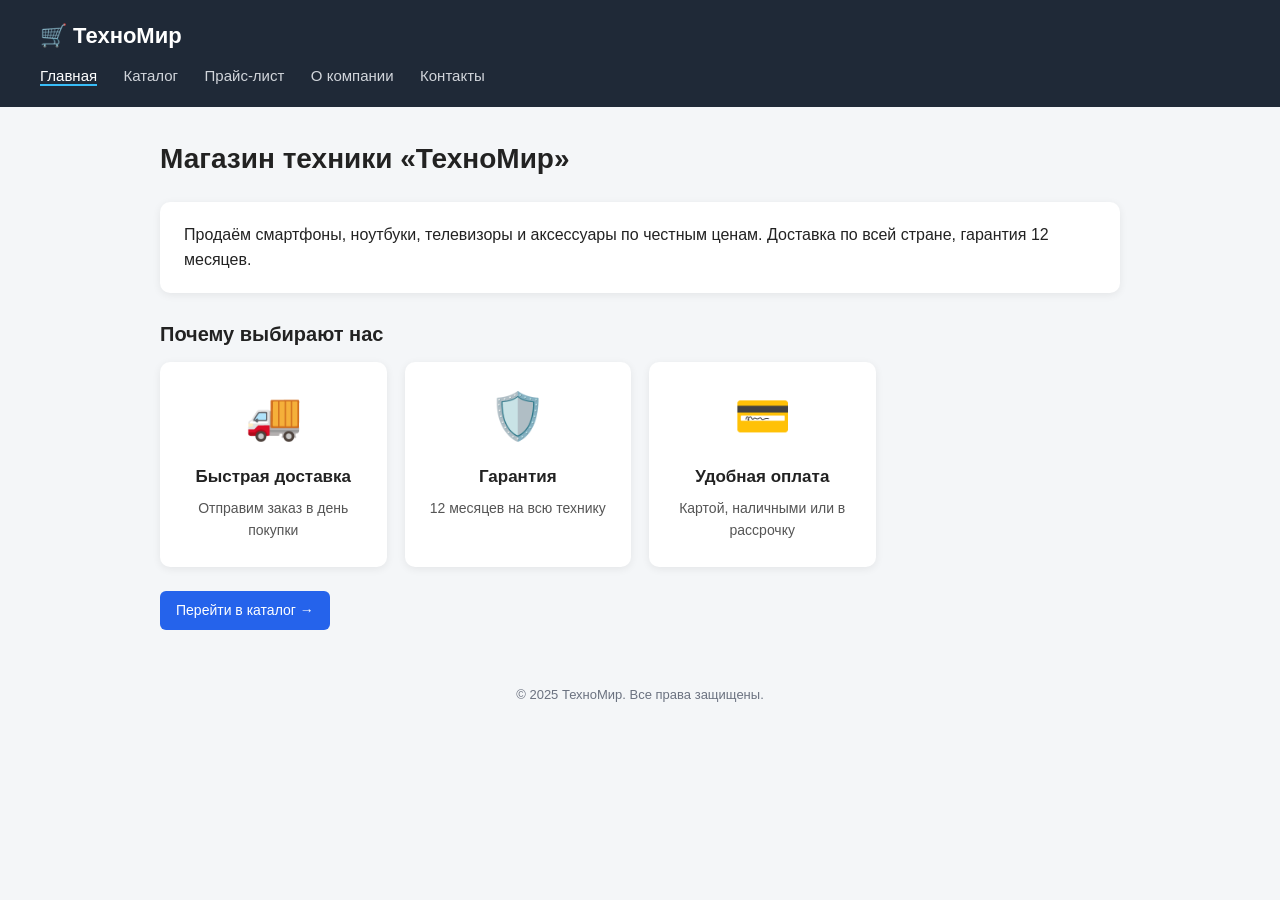
<file: index.html>
<!DOCTYPE html>
<html lang="ru">
<head>
  <meta charset="UTF-8">
  <title>ТехноМир — магазин техники</title>
  <link rel="stylesheet" href="style.css">
</head>
<body>
  <header>
    <div class="logo">🛒 ТехноМир</div>
    <nav>
      <a href="index.html" class="active">Главная</a>
      <a href="catalog.html">Каталог</a>
      <a href="price.html">Прайс-лист</a>
      <a href="about.html">О компании</a>
      <a href="contacts.html">Контакты</a>
    </nav>
  </header>

  <main>
    <h1>Магазин техники «ТехноМир»</h1>
    <div class="info-block">
      <p>Продаём смартфоны, ноутбуки, телевизоры и аксессуары по честным ценам.
         Доставка по всей стране, гарантия 12 месяцев.</p>
    </div>

    <h2>Почему выбирают нас</h2>
    <div class="grid">
      <div class="card">
        <div class="icon">🚚</div>
        <h3>Быстрая доставка</h3>
        <p>Отправим заказ в день покупки</p>
      </div>
      <div class="card">
        <div class="icon">🛡️</div>
        <h3>Гарантия</h3>
        <p>12 месяцев на всю технику</p>
      </div>
      <div class="card">
        <div class="icon">💳</div>
        <h3>Удобная оплата</h3>
        <p>Картой, наличными или в рассрочку</p>
      </div>
    </div>

    <p style="margin-top:24px;">
      <a class="btn" href="catalog.html">Перейти в каталог →</a>
    </p>
  </main>

  <footer>© 2025 ТехноМир. Все права защищены.</footer>
</body>
</html>
</file>
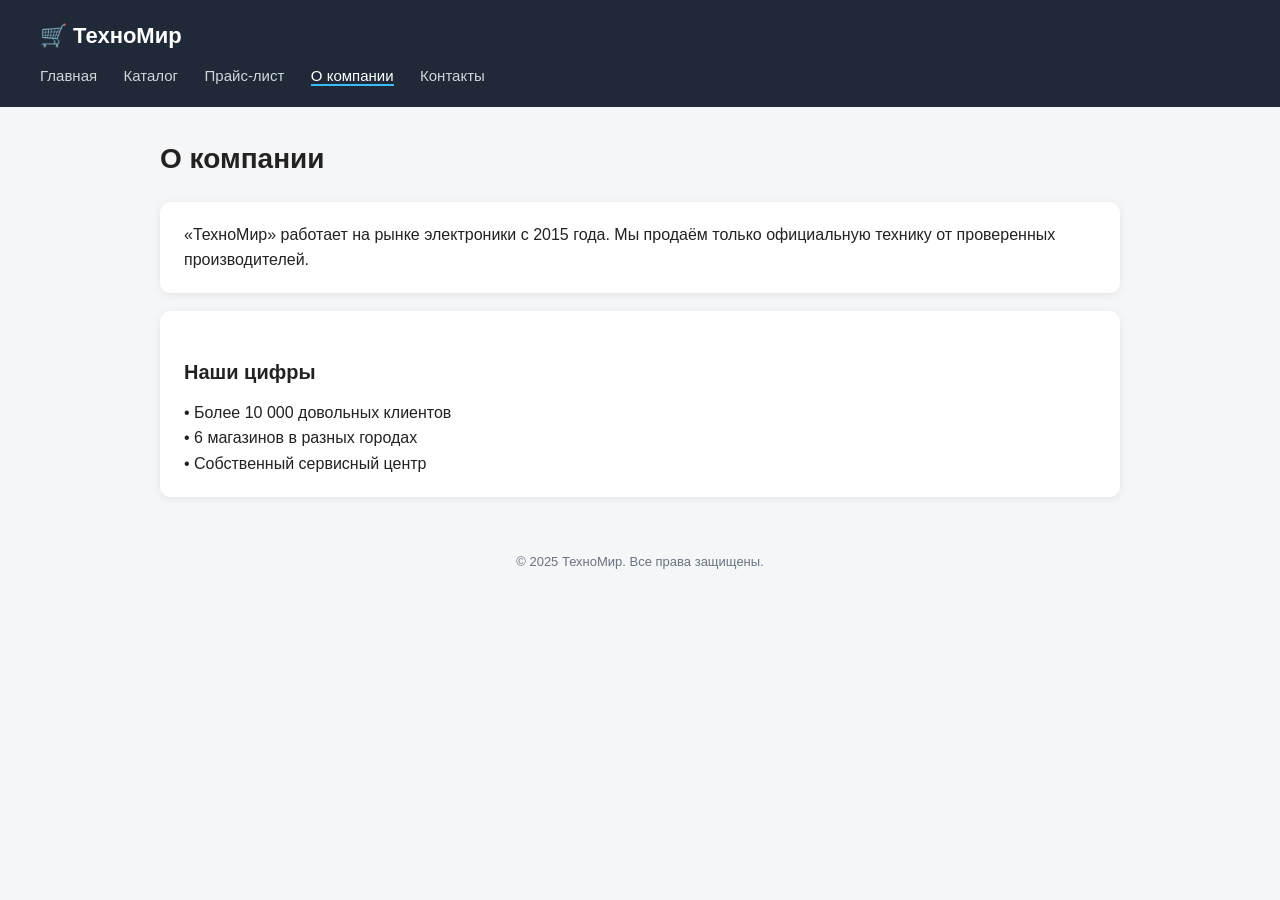
<file: about.html>
<!DOCTYPE html>
<html lang="ru">
<head>
  <meta charset="UTF-8">
  <title>О компании — ТехноМир</title>
  <link rel="stylesheet" href="style.css">
</head>
<body>
  <header>
    <div class="logo">🛒 ТехноМир</div>
    <nav>
      <a href="index.html">Главная</a>
      <a href="catalog.html">Каталог</a>
      <a href="price.html">Прайс-лист</a>
      <a href="about.html" class="active">О компании</a>
      <a href="contacts.html">Контакты</a>
    </nav>
  </header>

  <main>
    <h1>О компании</h1>

    <div class="info-block">
      <p>«ТехноМир» работает на рынке электроники с 2015 года.
         Мы продаём только официальную технику от проверенных производителей.</p>
    </div>

    <div class="info-block">
      <h2>Наши цифры</h2>
      <p>• Более 10 000 довольных клиентов<br>
         • 6 магазинов в разных городах<br>
         • Собственный сервисный центр</p>
    </div>
  </main>

  <footer>© 2025 ТехноМир. Все права защищены.</footer>
</body>
</html>
</file>
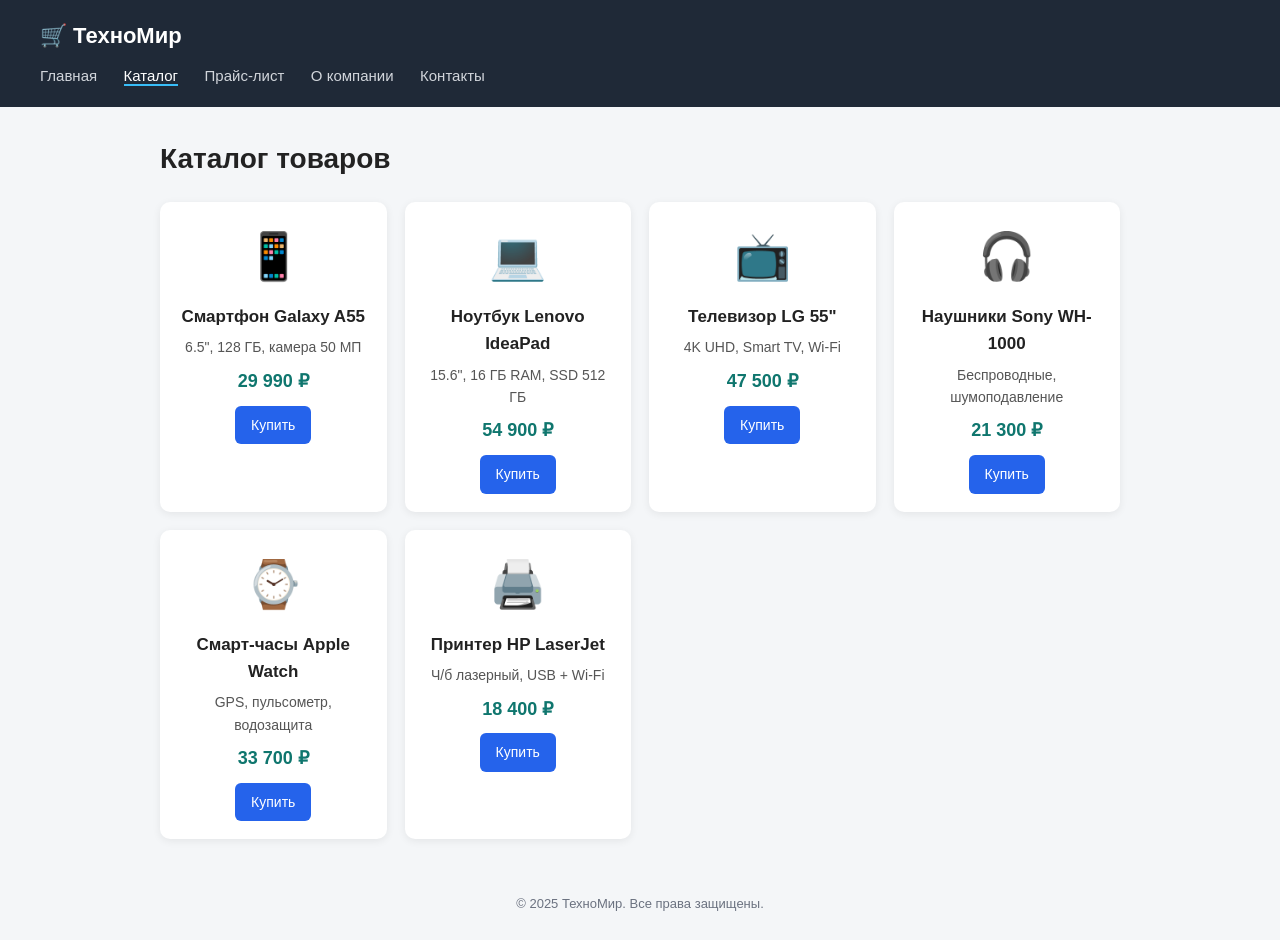
<file: catalog.html>
<!DOCTYPE html>
<html lang="ru">
<head>
  <meta charset="UTF-8">
  <title>Каталог товаров — ТехноМир</title>
  <link rel="stylesheet" href="style.css">
</head>
<body>
  <header>
    <div class="logo">🛒 ТехноМир</div>
    <nav>
      <a href="index.html">Главная</a>
      <a href="catalog.html" class="active">Каталог</a>
      <a href="price.html">Прайс-лист</a>
      <a href="about.html">О компании</a>
      <a href="contacts.html">Контакты</a>
    </nav>
  </header>

  <main>
    <h1>Каталог товаров</h1>

    <div class="grid">
      <div class="card">
        <div class="icon">📱</div>
        <h3>Смартфон Galaxy A55</h3>
        <p>6.5", 128 ГБ, камера 50 МП</p>
        <div class="price">29 990 ₽</div>
        <a class="btn" href="contacts.html">Купить</a>
      </div>

      <div class="card">
        <div class="icon">💻</div>
        <h3>Ноутбук Lenovo IdeaPad</h3>
        <p>15.6", 16 ГБ RAM, SSD 512 ГБ</p>
        <div class="price">54 900 ₽</div>
        <a class="btn" href="contacts.html">Купить</a>
      </div>

      <div class="card">
        <div class="icon">📺</div>
        <h3>Телевизор LG 55"</h3>
        <p>4K UHD, Smart TV, Wi-Fi</p>
        <div class="price">47 500 ₽</div>
        <a class="btn" href="contacts.html">Купить</a>
      </div>

      <div class="card">
        <div class="icon">🎧</div>
        <h3>Наушники Sony WH-1000</h3>
        <p>Беспроводные, шумоподавление</p>
        <div class="price">21 300 ₽</div>
        <a class="btn" href="contacts.html">Купить</a>
      </div>

      <div class="card">
        <div class="icon">⌚</div>
        <h3>Смарт-часы Apple Watch</h3>
        <p>GPS, пульсометр, водозащита</p>
        <div class="price">33 700 ₽</div>
        <a class="btn" href="contacts.html">Купить</a>
      </div>

      <div class="card">
        <div class="icon">🖨️</div>
        <h3>Принтер HP LaserJet</h3>
        <p>Ч/б лазерный, USB + Wi-Fi</p>
        <div class="price">18 400 ₽</div>
        <a class="btn" href="contacts.html">Купить</a>
      </div>
    </div>
  </main>

  <footer>© 2025 ТехноМир. Все права защищены.</footer>
</body>
</html>
</file>
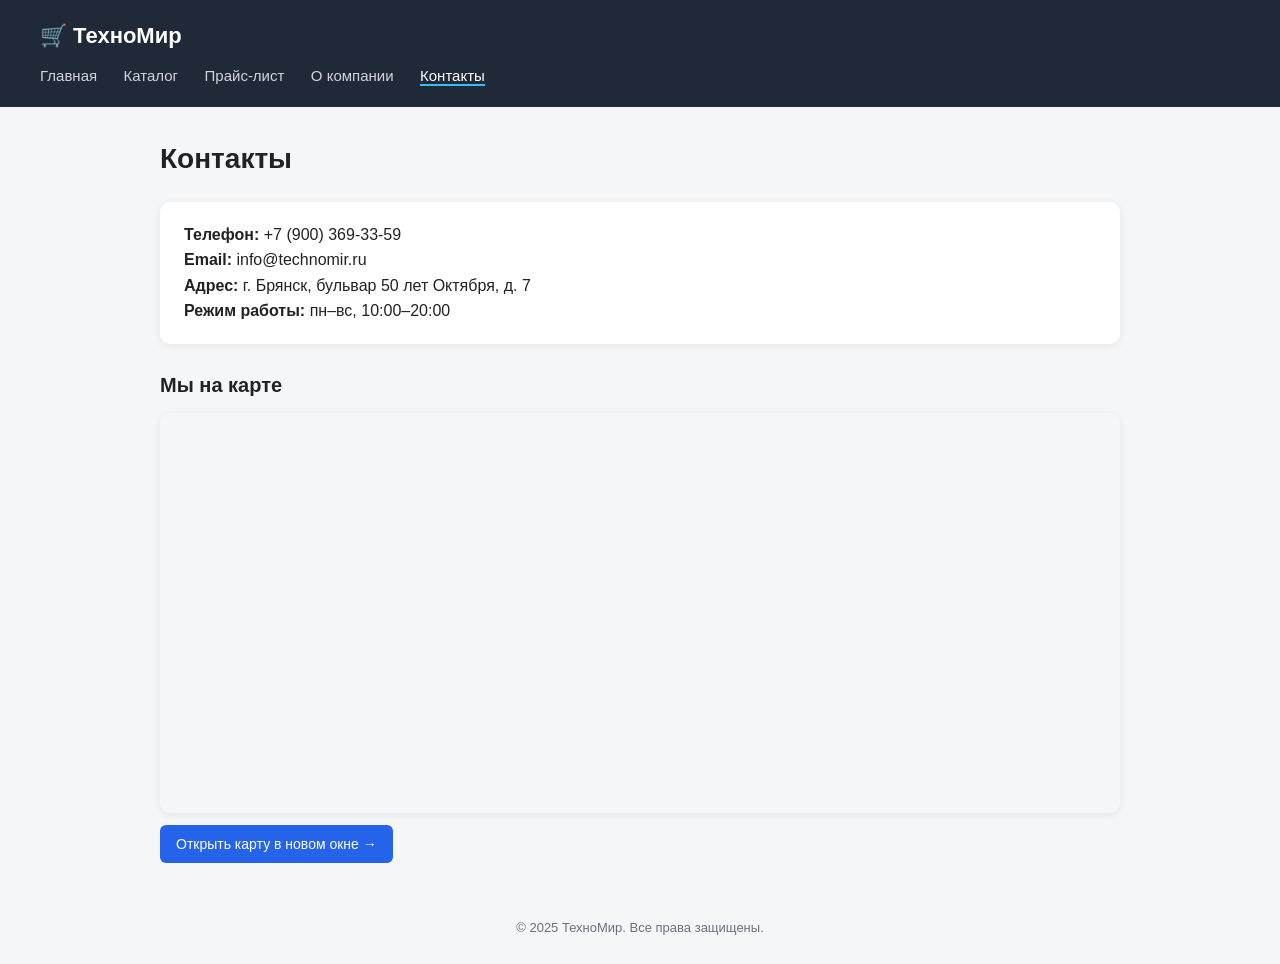
<file: contacts.html>
<!DOCTYPE html>
<html lang="ru">
<head>
  <meta charset="UTF-8">
  <title>Контакты — ТехноМир</title>
  <link rel="stylesheet" href="style.css">
</head>
<body>
  <header>
    <div class="logo">🛒 ТехноМир</div>
    <nav>
      <a href="index.html">Главная</a>
      <a href="catalog.html">Каталог</a>
      <a href="price.html">Прайс-лист</a>
      <a href="about.html">О компании</a>
      <a href="contacts.html" class="active">Контакты</a>
    </nav>
  </header>

  <main>
    <h1>Контакты</h1>

    <div class="info-block">
      <p><strong>Телефон:</strong> +7 (900) 369-33-59</p>
      <p><strong>Email:</strong> info@technomir.ru</p>
      <p><strong>Адрес:</strong> г. Брянск, бульвар 50 лет Октября, д. 7</p>
      <p><strong>Режим работы:</strong> пн–вс, 10:00–20:00</p>
    </div>

    <h2>Мы на карте</h2>
    <div class="map">
      <iframe
        src="https://yandex.ru/map-widget/v1/?text=Брянск%2C%20бульвар%2050%20лет%20Октября%2C%207&z=16"
        width="100%"
        height="400"
        frameborder="0"
        style="border:0;"
        loading="lazy"
        title="Яндекс.Карта — Брянск, бульвар 50 лет Октября, 7">
      </iframe>
    </div>

    <p style="margin-top:12px; font-size:14px;">
      <a class="btn"
         href="https://yandex.ru/maps/?text=Брянск%2C%20бульвар%2050%20лет%20Октября%2C%207"
         target="_blank" rel="noopener">
        Открыть карту в новом окне →
      </a>
    </p>
  </main>

  <footer>© 2025 ТехноМир. Все права защищены.</footer>
</body>
</html>
</file>
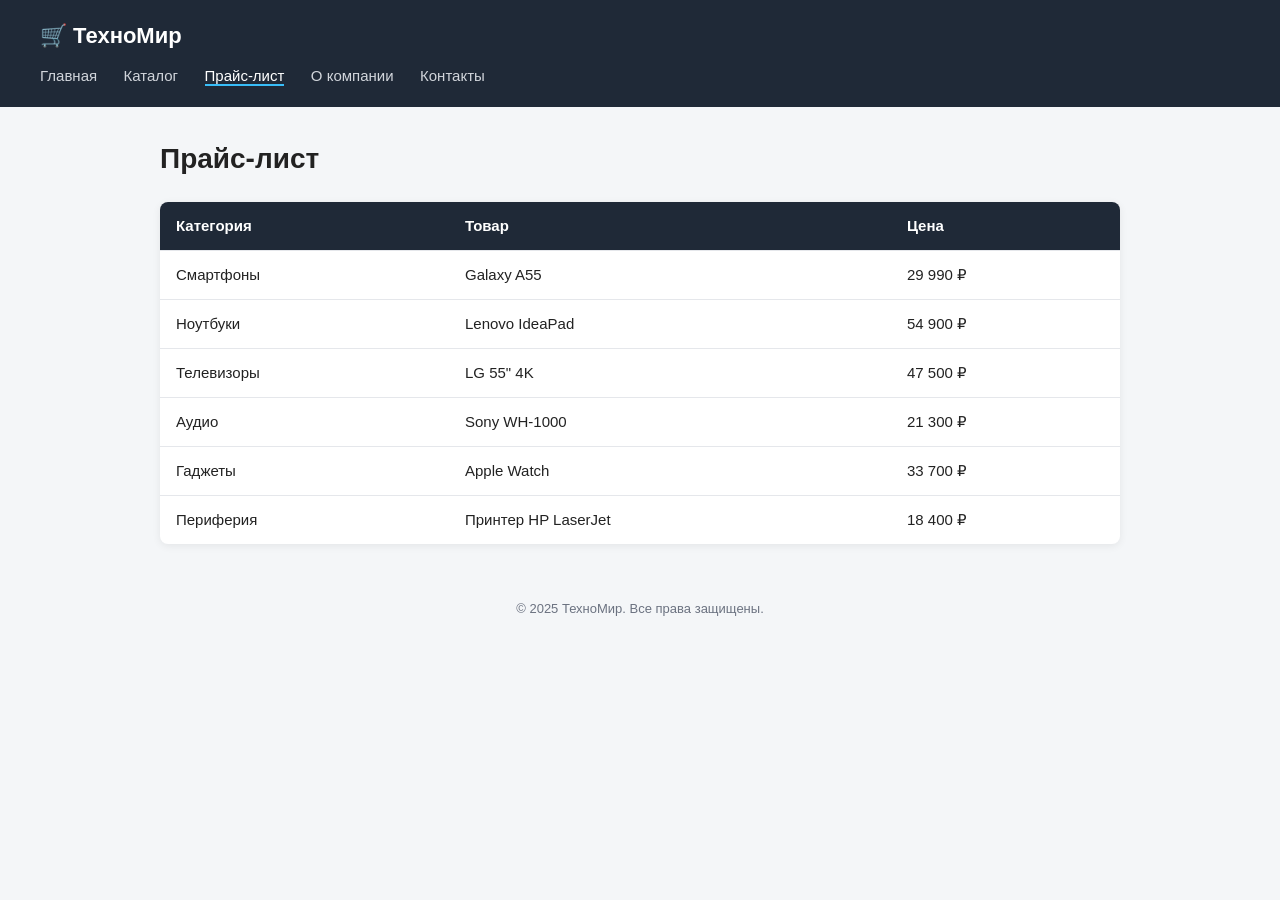
<file: price.html>
<!DOCTYPE html>
<html lang="ru">
<head>
  <meta charset="UTF-8">
  <title>Прайс-лист — ТехноМир</title>
  <link rel="stylesheet" href="style.css">
</head>
<body>
  <header>
    <div class="logo">🛒 ТехноМир</div>
    <nav>
      <a href="index.html">Главная</a>
      <a href="catalog.html">Каталог</a>
      <a href="price.html" class="active">Прайс-лист</a>
      <a href="about.html">О компании</a>
      <a href="contacts.html">Контакты</a>
    </nav>
  </header>

  <main>
    <h1>Прайс-лист</h1>

    <table>
      <tr>
        <th>Категория</th>
        <th>Товар</th>
        <th>Цена</th>
      </tr>
      <tr>
        <td>Смартфоны</td>
        <td>Galaxy A55</td>
        <td>29 990 ₽</td>
      </tr>
      <tr>
        <td>Ноутбуки</td>
        <td>Lenovo IdeaPad</td>
        <td>54 900 ₽</td>
      </tr>
      <tr>
        <td>Телевизоры</td>
        <td>LG 55" 4K</td>
        <td>47 500 ₽</td>
      </tr>
      <tr>
        <td>Аудио</td>
        <td>Sony WH-1000</td>
        <td>21 300 ₽</td>
      </tr>
      <tr>
        <td>Гаджеты</td>
        <td>Apple Watch</td>
        <td>33 700 ₽</td>
      </tr>
      <tr>
        <td>Периферия</td>
        <td>Принтер HP LaserJet</td>
        <td>18 400 ₽</td>
      </tr>
    </table>
  </main>

  <footer>© 2025 ТехноМир. Все права защищены.</footer>
</body>
</html>
</file>
<file: style.css>
* { 
    box-sizing: border-box; 
    margin: 0; 
    padding: 0; 
}

body {
  font-family: Arial, Helvetica, sans-serif;
  background: #f4f6f8;
  color: #222;
  line-height: 1.6;
}

header {
  background: #1f2937;
  color: #fff;
  padding: 18px 40px;
}

header .logo {
  font-size: 22px;
  font-weight: bold;
  margin-bottom: 10px;
}

nav a {
  color: #d1d5db;
  text-decoration: none;
  margin-right: 22px;
  font-size: 15px;
}

nav a:hover,
nav a.active {
  color: #fff;
  border-bottom: 2px solid #38bdf8;
}

main {
  max-width: 1000px;
  margin: 30px auto;
  padding: 0 20px;
}

h1 {
  font-size: 28px;
  margin-bottom: 20px;
}

h2 {
  font-size: 20px;
  margin: 25px 0 12px;
}

.grid {
  display: grid;
  grid-template-columns: repeat(auto-fill, minmax(220px, 1fr));
  gap: 18px;
}

.card {
  background: #fff;
  border-radius: 10px;
  padding: 18px;
  box-shadow: 0 2px 8px rgba(0,0,0,0.07);
  text-align: center;
}

.card .icon {
  font-size: 46px;
  margin-bottom: 10px;
}

.card h3 {
  font-size: 17px;
  margin-bottom: 6px;
}

.card p {
  font-size: 14px;
  color: #555;
  margin-bottom: 8px;
}

.card .price {
  font-weight: bold;
  color: #0f766e;
  font-size: 18px;
  margin-bottom: 10px;
}

.btn {
  display: inline-block;
  background: #2563eb;
  color: #fff;
  padding: 8px 16px;
  border-radius: 6px;
  text-decoration: none;
  font-size: 14px;
}

.btn:hover { background: #1d4ed8; }

table {
  width: 100%;
  border-collapse: collapse;
  background: #fff;
  border-radius: 8px;
  overflow: hidden;
  box-shadow: 0 2px 8px rgba(0,0,0,0.07);
}

th, td {
  padding: 12px 16px;
  text-align: left;
  border-bottom: 1px solid #e5e7eb;
  font-size: 15px;
}

th {
  background: #1f2937;
  color: #fff;
}

tr:last-child td { border-bottom: none; }

.info-block {
  background: #fff;
  padding: 20px 24px;
  border-radius: 10px;
  box-shadow: 0 2px 8px rgba(0,0,0,0.07);
  margin-bottom: 18px;
}

footer {
  text-align: center;
  padding: 25px;
  color: #6b7280;
  font-size: 13px;
}

.map {
  border-radius: 10px;
  overflow: hidden;
  box-shadow: 0 2px 8px rgba(0,0,0,0.07);
  margin-top: 10px;
}

.map iframe {
  display: block;
  width: 100%;
}
</file>
